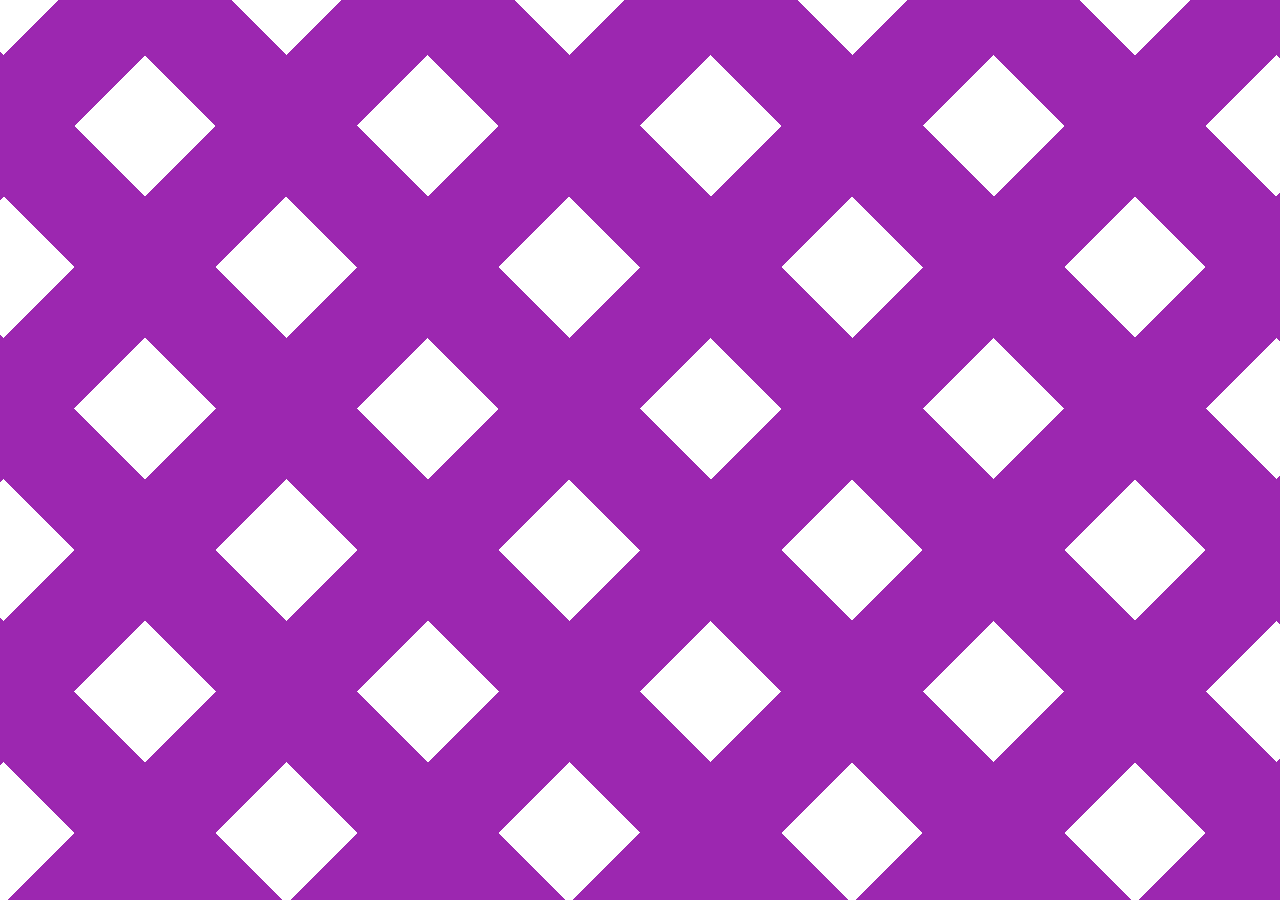
<file: hexlet_fade_lesson/index.html>
<!DOCTYPE html>
<html lang="en">
<head>
  <meta charset="UTF-8">
  <meta name="viewport" content="width=device-width, initial-scale=1.0">
  <link rel="stylesheet" href="styles.css">
  <title>Pattern</title>
</head>
<body>
</body>
</html>
</file>
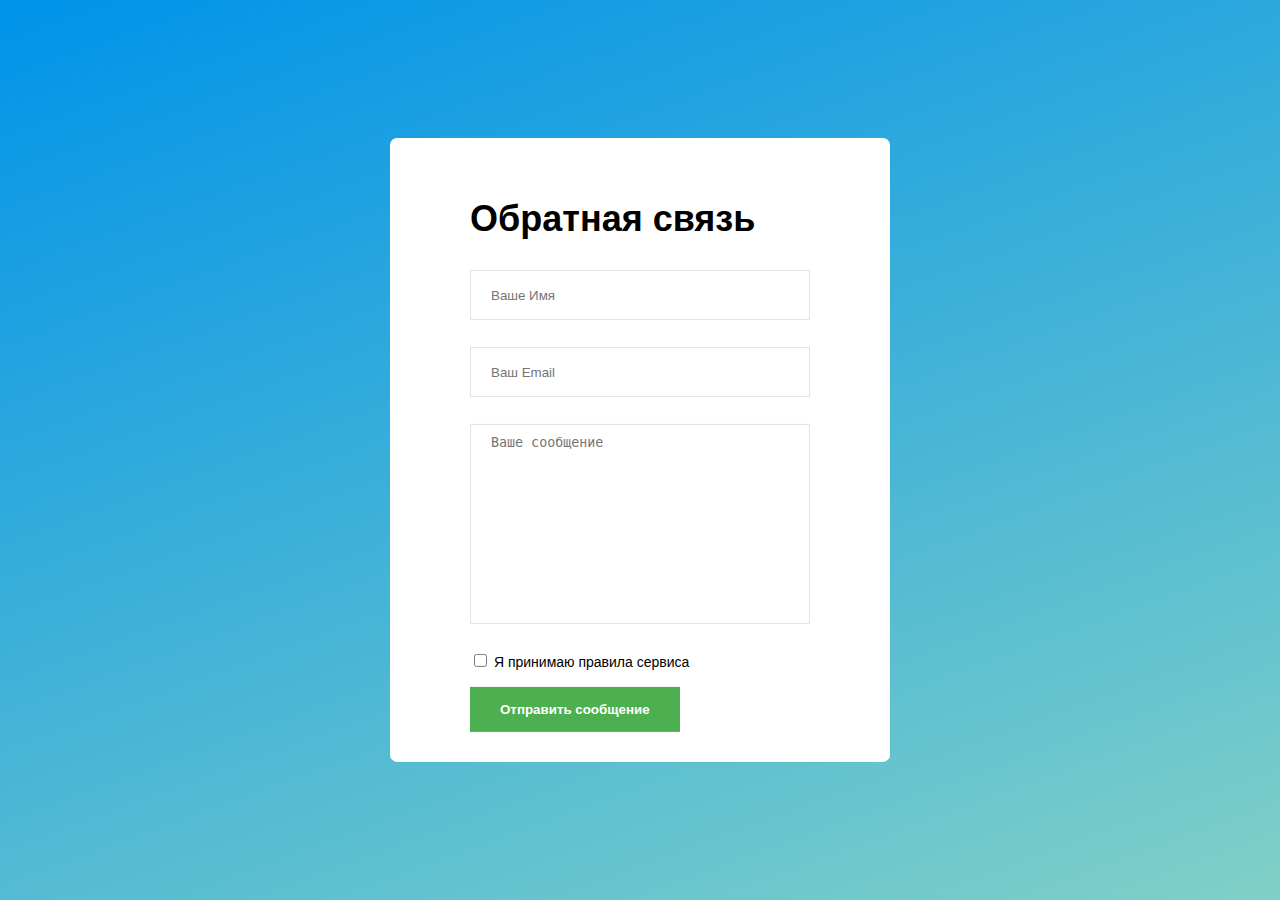
<file: hexlet_forms_lesson/index.html>
<!DOCTYPE html>
<html lang="ru">
<head>
  <meta charset="UTF-8">
  <meta name="viewport" content="width=device-width, initial-scale=1.0">
  <title>Обратная связь</title>
  <link rel="stylesheet" href="styles.css">
</head>
<body>
  <form class="block-center form">
    <!-- BEGIN (write your solution here) -->
    <h1>Обратная связь</h1>
    <div class="form-input mb-2">
        <label class="sr-only" for="name">Ваше Имя</label>
        <input type="text" id="name" placeholder="Ваше Имя">
    </div>
    <div class="form-input mb-2">
        <label class="sr-only" for="email">Ваш Email</label>
        <input type="text" id="email" placeholder="Ваш Email">
    </div>
    <div class="form-input mb-2">
        <label class="sr-only" for="message">Ваше сообщение</label>
        <textarea id="message" placeholder="Ваше сообщение"></textarea>
    </div>
    <div class="small mb-1">
        <label>
            <input type="checkbox" name="accept" value="I accept rules of service">
            Я принимаю правила сервиса
        </label>
    </div>
    <!-- END -->
    <button class="btn btn-green">Отправить сообщение</button>
  </form>
</body>
</html>
</file>
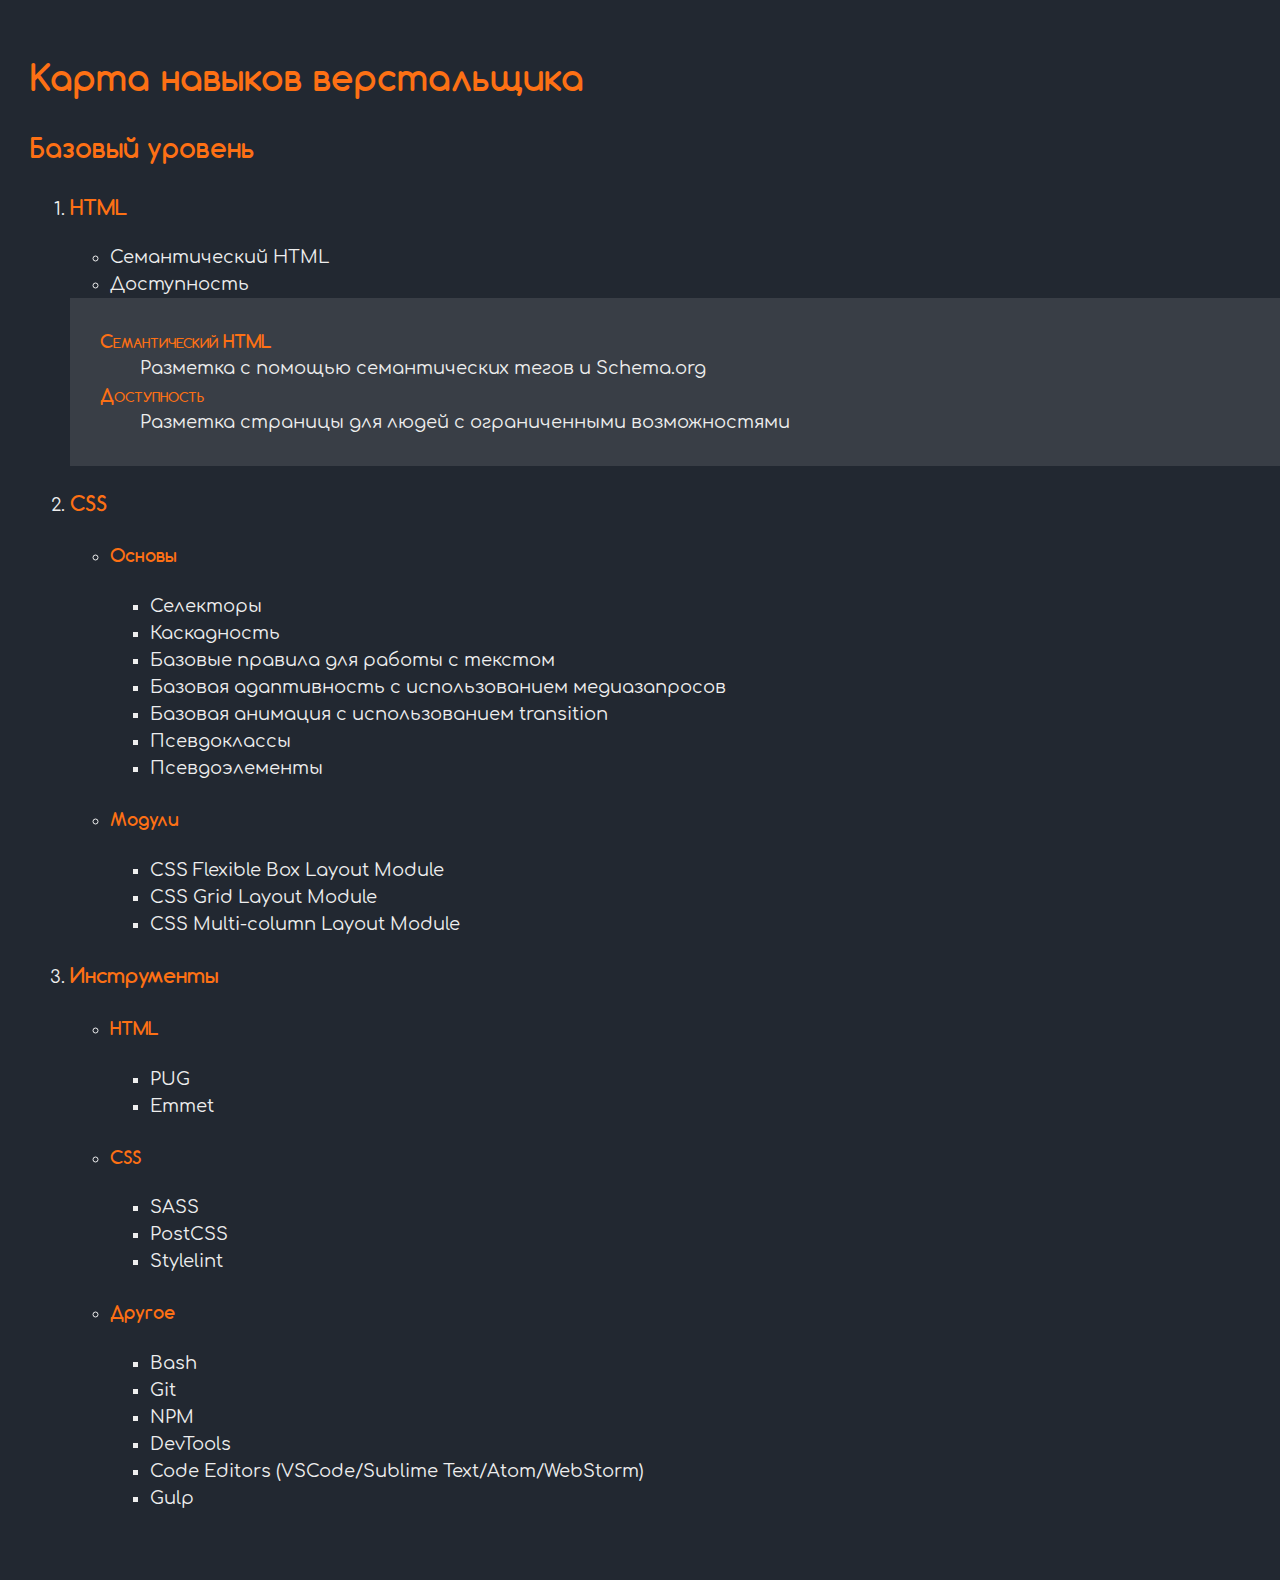
<file: hexlet_list_lesson/index.html>
<!DOCTYPE html>
<html lang="ru">
<head>
  <meta charset="UTF-8">
  <meta name="viewport" content="width=device-width, initial-scale=1.0">
  <link rel="stylesheet" href="styles.css">
  <title>Карта навыков верстальщика</title>
</head>
<body>
  <main class="container">
    <!-- BEGIN (write your solution here) -->
    <h1>Карта навыков верстальщика</h1>
    <h2>Базовый уровень</h2>
    <ol>
      <li>
        <h3>HTML</h3>
        <ul>
          <li>Семантический HTML</li>
          <li>Доступность</li>
        </ul>
        <dl class="definitions">
          <dt class="definitions-term">Семантический HTML</dt>
            <dd>Разметка с помощью семантических тегов и Schema.org</dd>
          <dt class="definitions-term">Доступность</dt>
            <dd>Разметка страницы для людей с ограниченными возможностями</dd>
        </dl>
      </li>
      <li>
        <h3>CSS</h3>
        <ul>
          <li>
            <h4>Основы</h4>
            <ul>
              <li>Селекторы</li>
              <li>Каскадность</li>
              <li>Базовые правила для работы с текстом</li>
              <li>Базовая адаптивность с использованием медиазапросов</li>
              <li>Базовая анимация с использованием transition</li>
              <li>Псевдоклассы</li>
              <li>Псевдоэлементы</li>
            </ul>
          </li>
          <li>
            <h4>Модули</h4>
            <ul>
              <li>CSS Flexible Box Layout Module</li>
              <li>CSS Grid Layout Module</li>
              <li>CSS Multi-column Layout Module</li>
            </ul>
          </li>
        </ul>
      </li>
      <li>
        <h3>Инструменты</h3>
        <ul>
          <li>
            <h4>HTML</h4>
            <ul>
              <li>PUG</li>
              <li>Emmet</li>
            </ul>
          </li>
          <li>
            <h4>CSS</h4>
            <ul>
              <li>SASS</li>
              <li>PostCSS</li>
              <li>Stylelint</li>
            </ul>
          </li>
          <li>
            <h4>Другое</h4>
            <ul>
              <li>Bash</li>
              <li>Git</li>
              <li>NPM</li>
              <li>DevTools</li>
              <li>Code Editors (VSCode/Sublime Text/Atom/WebStorm)</li>
              <li>Gulp</li>
            </ul>
          </li>
        </ul>
      </li>
    </ol>
    <!-- END -->
  </main>
</body>
</html>
</file>
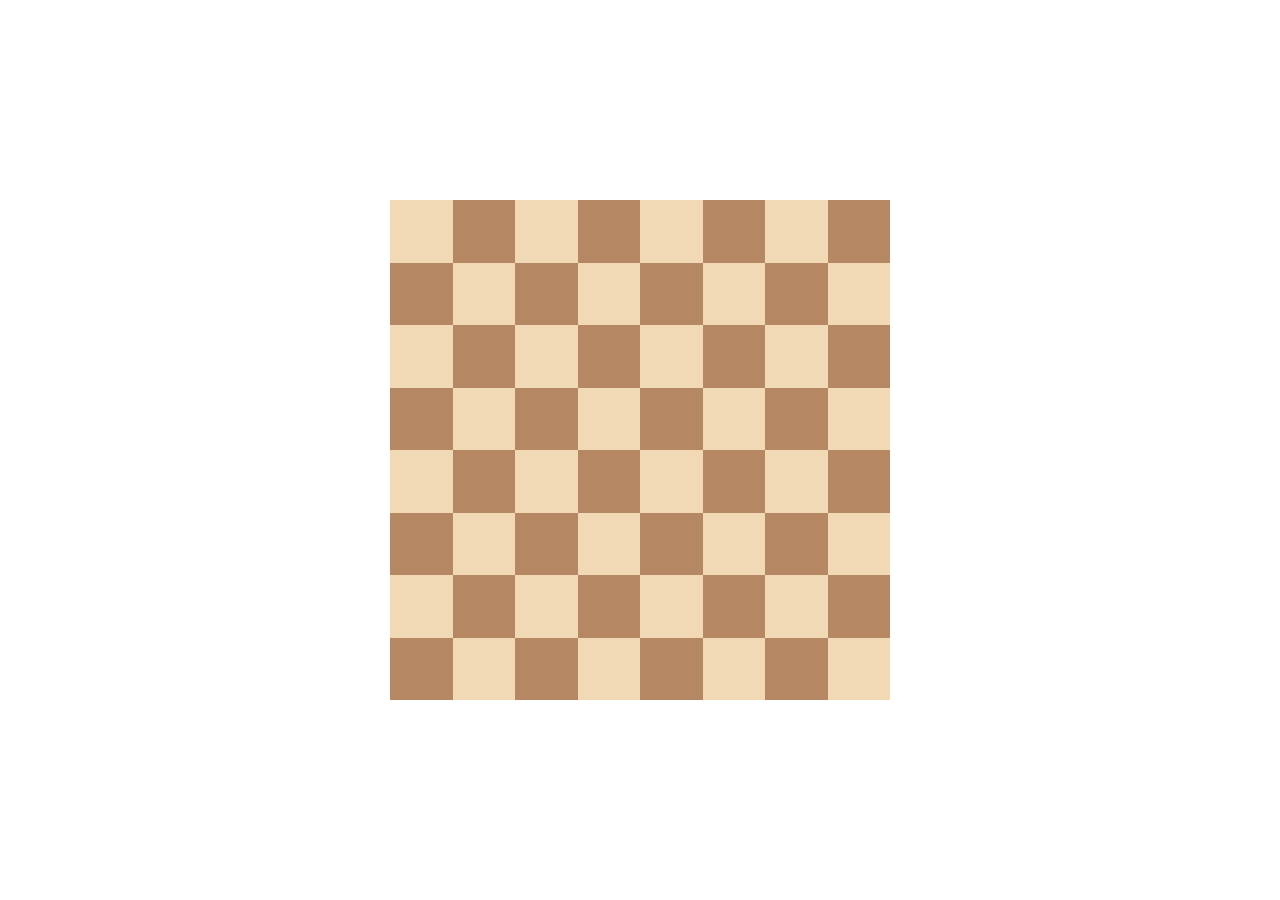
<file: hexlet_pclasses_lesson/index.html>
<!DOCTYPE html>
<html lang="ru">
<head>
  <meta charset="UTF-8">
  <meta name="viewport" content="width=device-width, initial-scale=1.0">
  <title>Шахматная доска</title>
  <link rel="stylesheet" href="styles.css">
</head>
<body>
  <table class="chessboard">
    <tr>
      <td></td>
      <td></td>
      <td></td>
      <td></td>
      <td></td>
      <td></td>
      <td></td>
      <td></td>
    </tr>
    <tr>
      <td></td>
      <td></td>
      <td></td>
      <td></td>
      <td></td>
      <td></td>
      <td></td>
      <td></td>
    </tr>
    <tr>
      <td></td>
      <td></td>
      <td></td>
      <td></td>
      <td></td>
      <td></td>
      <td></td>
      <td></td>
    </tr>
    <tr>
      <td></td>
      <td></td>
      <td></td>
      <td></td>
      <td></td>
      <td></td>
      <td></td>
      <td></td>
    </tr>
    <tr>
      <td></td>
      <td></td>
      <td></td>
      <td></td>
      <td></td>
      <td></td>
      <td></td>
      <td></td>
    </tr>
    <tr>
      <td></td>
      <td></td>
      <td></td>
      <td></td>
      <td></td>
      <td></td>
      <td></td>
      <td></td>
    </tr>
    <tr>
      <td></td>
      <td></td>
      <td></td>
      <td></td>
      <td></td>
      <td></td>
      <td></td>
      <td></td>
    </tr>
    <tr>
      <td></td>
      <td></td>
      <td></td>
      <td></td>
      <td></td>
      <td></td>
      <td></td>
      <td></td>
    </tr>
  </table>
</body>
</html>
</file>
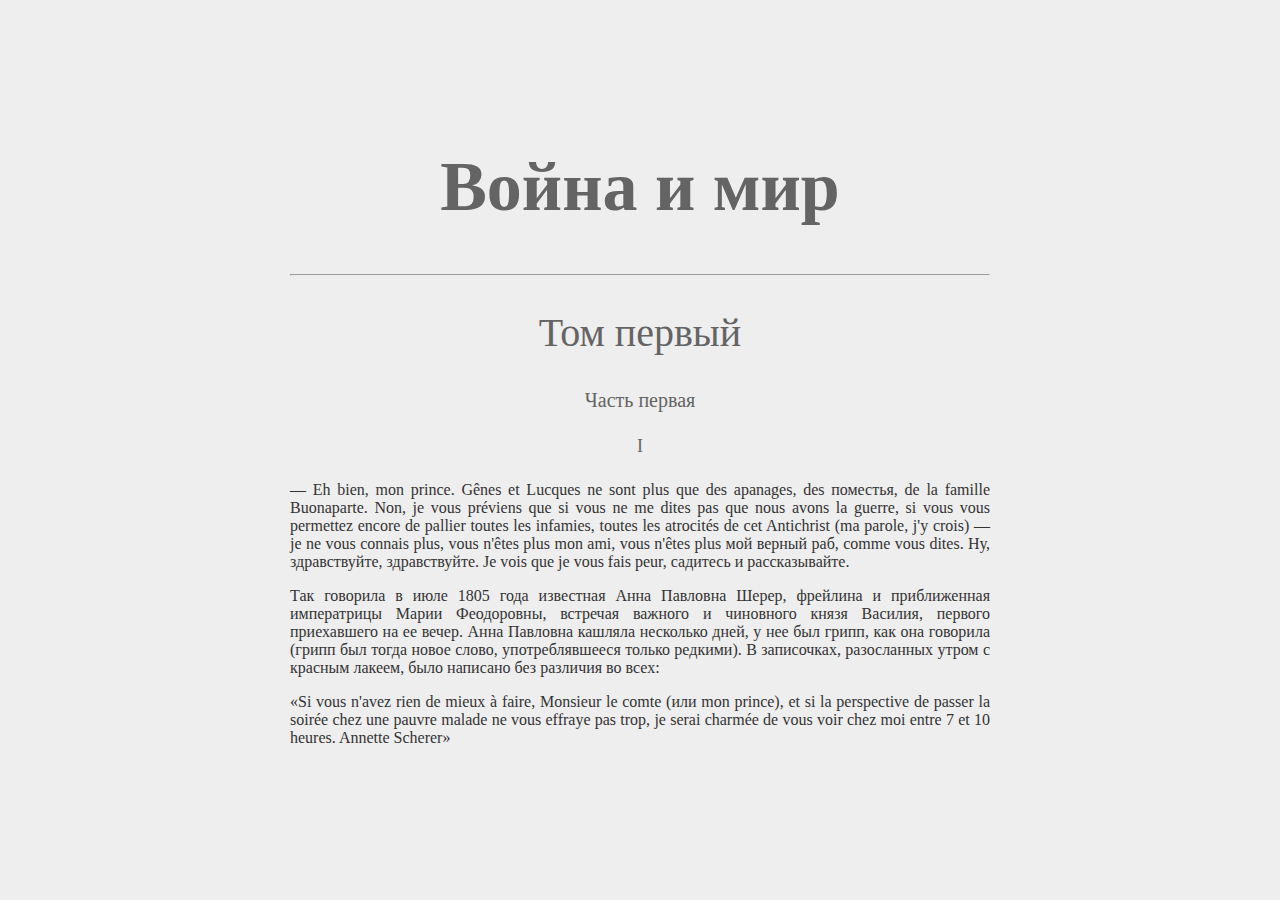
<file: hexlet_styles_lesson/index.html>
<!DOCTYPE html>
<html lang="ru">
<head>
  <meta charset="UTF-8">
  <meta name="viewport" content="width=device-width, initial-scale=1.0">
  <link rel="stylesheet" href="styles.css">
  <title>Л. Н. Толстой — Война и мир</title>
</head>
<body>
  <!-- BEGIN (write your solution here) -->
                <h1>Война и мир</h1>
                <hr>
                <h2>Том первый</h2>
                <h3>Часть первая</h3>
                <h4>I</h4>
              <main>
                <p>
                  — Eh bien, mon prince. Gênes et Lucques ne sont plus que des apanages,
                  des поместья, de la famille Buonaparte. Non, je vous préviens que si vous
                  ne me dites pas que nous avons la guerre, si vous vous permettez encore de
                  pallier toutes les infamies, toutes les atrocités de cet Antichrist (ma parole, j'y crois)
                  — je ne vous connais plus, vous n'êtes plus mon ami, vous n'êtes plus мой верный раб, comme
                  vous dites. Ну, здравствуйте, здравствуйте. Je vois que je vous fais peur, садитесь и рассказывайте.
                </p>
                <p>
                  Так говорила в июле 1805 года известная Анна Павловна Шерер, фрейлина и приближенная императрицы Марии
                  Феодоровны, встречая важного и чиновного князя Василия, первого приехавшего на ее вечер. Анна Павловна
                  кашляла несколько дней, у нее был грипп, как она говорила (грипп был тогда новое слово, употреблявшееся
                  только редкими). В записочках, разосланных утром с красным лакеем, было написано без различия во всех:
                </p>
                <p>
                  «Si vous n'avez rien de mieux à faire, Monsieur le comte (или mon prince), et si la perspective de passer
                  la soirée chez une pauvre malade ne vous effraye pas trop, je serai charmée de vous voir chez moi entre 7
                  et 10 heures. Annette Scherer»
                </p>
              </main>
  <!-- END -->
</body>
</html>
</file>
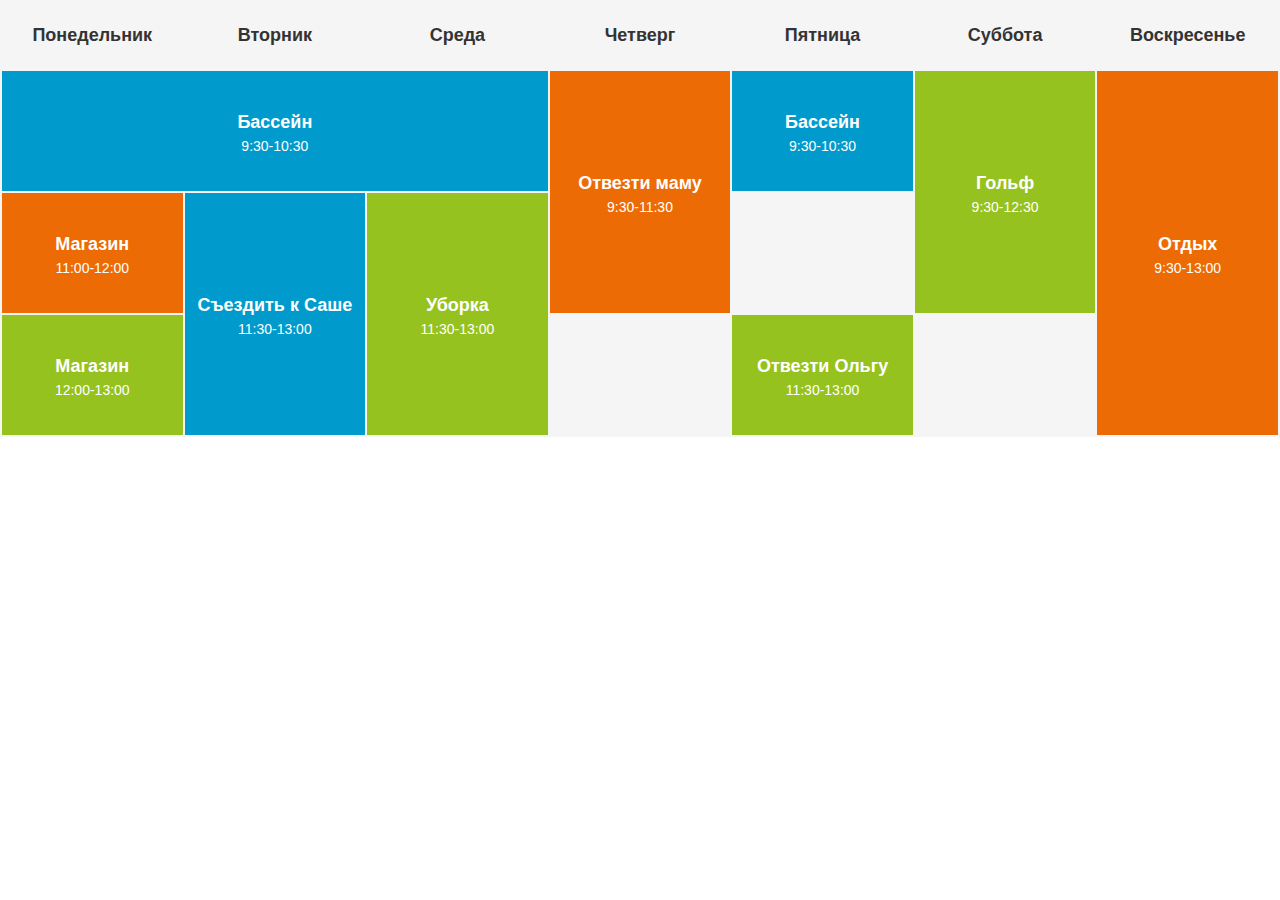
<file: hexlet_tables_lesson/index.html>
<!DOCTYPE html>
<html lang="ru">
<head>
    <meta charset="UTF-8">
    <link rel="stylesheet" href="styles.css">
    <title>Список дел на неделю</title>
</head>
<body>
    <table class="todo-table">
        <thead>
            <tr>
                <th>Понедельник</th>
                <th>Вторник</th>
                <th>Среда</th>
                <th>Четверг</th>
                <th>Пятница</th>
                <th>Суббота</th>
                <th>Воскресенье</th>
            </tr>
        </thead>
        <tbody>
            <tr>
                <td class="bg-blue" colspan="3"><p class="todo-name">Бассейн</p><p class="todo-time">9:30-10:30</p></td>
                <td class="bg-orange" rowspan="2"><p class="todo-name">Отвезти маму</p><p class="todo-time">9:30-11:30</p></td>
                <td class="bg-blue"><p class="todo-name">Бассейн</p><p class="todo-time">9:30-10:30</p></td>
                <td class="bg-green" rowspan="2"><p class="todo-name">Гольф</p><p class="todo-time">9:30-12:30</p></td>
                <td class="bg-orange" rowspan="3"><p class="todo-name">Отдых</p><p class="todo-time">9:30-13:00</p></td>
            </tr>
            <tr>
                <td class="bg-orange"><p class="todo-name">Магазин</p><p class="todo-time">11:00-12:00</p></td>
                <td class="bg-blue" rowspan="2"><p class="todo-name">Съездить к Саше</p><p class="todo-time">11:30-13:00</p></td>
                <td class="bg-green" rowspan="2"><p class="todo-name">Уборка</p><p class="todo-time">11:30-13:00</p></td>
                <td></td>
            </tr>
            <tr>
                <td class="bg-green"><p class="todo-name">Магазин</p><p class="todo-time">12:00-13:00</p></td>
                <td></td>
                <td class="bg-green"><p class="todo-name">Отвезти Ольгу</p><p class="todo-time">11:30-13:00</p></td>
            </tr>
        </tbody>
    </table>
</body>
</html>
</file>
<file: hexlet_fade_lesson/styles.css>
:root {
    --transparent: transparent;
    --purple: #9c27b0;
  }
  
  body {
    display: flex;
    align-items: center;
    justify-content: center;
    width: 100vw;
    height: 100vh;
    margin: 0;
  
    /* BEGIN (write your solution here) */
    background: repeating-linear-gradient(
      45deg, var(--transparent), var(--transparent) 100px, var(--purple) 100px, var(--purple) 200px
    ), 
    repeating-linear-gradient(
      -45deg, var(--purple), var(--purple) 100px, var(--transparent) 100px, var(--transparent) 200px
    )
    /* END */
  }
</file>
<file: hexlet_forms_lesson/styles.css>
body {
    width: 100vw;
    height: 100vh;
    margin: 0;
  
    font: 18px/1.5 sans-serif;
  
    background-color: #0093e9;
    background-image: linear-gradient(160deg, #0093e9 0%, #80d0c7 100%);
  }
  
  .form {
    box-sizing: border-box;
    width: 500px;
    padding: 30px 80px;
  
    background: #fff;
  
    border-radius: 7px;
  }
  
  /* BEGIN (write your solution here) */
  .form-input > * {
    display: block;
    width: 100%;
  }

  .form-input input, 
  .form-input textarea {
    height: 50px;
    box-sizing: border-box;
    padding: 10px 20px;

    border: 1px solid #e2e2e2;
  }

  .form-input textarea {
    height: 200px;
    
    resize: none;
  }
  
  /* END */
  
  .btn {
    padding: 15px 30px;
  
    font-weight: bold;
  
    border: none;
  
    cursor: pointer;
  }
  
  .btn-green {
    color: #fff;
  
    background: #4caf50;
  }
  
  .block-center {
    position: absolute;
    top: 50%;
    left: 50%;
  
    transform: translate(-50%, -50%);
  }
  
  .mb-1 {
    margin-bottom: 1em;
  }
  
  .mb-2 {
    margin-bottom: 1.5em;
  }
  
  .small {
    font-size: 14px;
  }
  
  .sr-only {
    position: absolute;
  
    width: 1px;
    height: 1px;
    padding: 0;
  
    overflow: hidden;
  
    white-space: nowrap;
  
    border: 0;
  }
</file>
<file: hexlet_list_lesson/styles.css>
@font-face {
    font-weight: normal;
    font-family: Comfortaa;
    src: url("fonts/Comfortaa-Regular.ttf");
  }
  
  @font-face {
    font-weight: bold;
    font-family: Comfortaa;
    src: url("fonts/Comfortaa-Bold.ttf");
  }
  
  body {
    margin: 0;
    padding: 0;
  
    color: #eee;
    font: 18px/1.5 Comfortaa, sans-serif;
  
    background: #222831;
  }
  
  h1,
  h2,
  h3,
  h4 {
    color: #fd7014;
  }
  
  h1 {
    margin-top: 0;
  }
  
  .container {
    width: 1280px;
    margin: 0 auto;
    padding: 50px 30px;
  }
  
  .definitions {
    padding: 30px;
  
    background: #393e46;
  }
  
  .definitions-term {
    color: #fd7014;
    font-weight: bold;
    font-variant: small-caps;
  }
</file>
<file: hexlet_pclasses_lesson/styles.css>
body {
    display: flex;
    align-items: center;
    justify-content: center;
    width: 100vw;
    height: 100vh;
    margin: 0;
  
    font: 18px/1.5 sans-serif;
  }
  
  .chessboard {
    width: 500px;
    height: 500px;
  
    background: #b58763;
  
    border-collapse: collapse;
  }
  
  /* BEGIN (write your solution here) */
  tr:nth-of-type(odd) td:nth-of-type(odd) {
    background: #f1d9b5;
  }

  tr:nth-of-type(even) td:nth-of-type(even){
    background: #f1d9b5;
  }
  
  /* END */
</file>
<file: hexlet_styles_lesson/styles.css>
body {
    width: 700px;
    margin: 0 auto;
    padding: 100px 0;
  
    font-family: serif;
  
    background-color: #eee;
  }
  
  /* BEGIN (write your solution here) */
  section {
      font-weight: normal;
      text-align: center;
      color: #646464;
  }
  
  h1 {
      font-size: 70px;
      font-weight: bold;
      color: #646464;
      text-align: center;
  }
  
  h2 {
      font-size: 40px;
      font-weight: normal;
      text-align: center;
      color: #646464;
  }
  
  h3 {
      font-size: 20px;
      font-weight: normal;
      text-align: center;
      color: #646464;
  }
  
  h4 {
      font-size: 18px;
      font-weight: normal;
      text-align: center;
      color: #646464;
  }
  
  p {
      text-align: justify;
      font-size: 16px;
      color: #333;
  }
  
  /* hr {
      border-bottom: 3px solid #e3e3e3;
      text-align: center;
      font-weight: normal;
      color: #646464;
  } */
  /* END */
</file>
<file: hexlet_tables_lesson/styles.css>
body {
    margin: 0;
  
    color: #333;
    font: 18px/1.5 sans-serif;
  }
  
  .bg-blue {
    color: #fff;
  
    background: #009bcc;
  }
  
  .bg-green {
    color: #fff;
  
    background: #96c21f;
  }
  
  .bg-orange {
    color: #fff;
  
    background: #ed6b04;
  }
  
  .todo-table {
    width: 100%;
  
    background: #f5f5f5;
  }
  
  .todo-table th {
    vertical-align: middle;
  }
  
  .todo-table td,
  .todo-table th {
    width: 14%;
    padding: 20px 0;
  }
  
  .todo-table td {
    text-align: center;
  }
  
  .todo-name {
    margin-bottom: 0;
  
    font-weight: bold;
  }
  
  .todo-time {
    margin-top: 0;
  
    font-size: 14px;
  }
</file>
